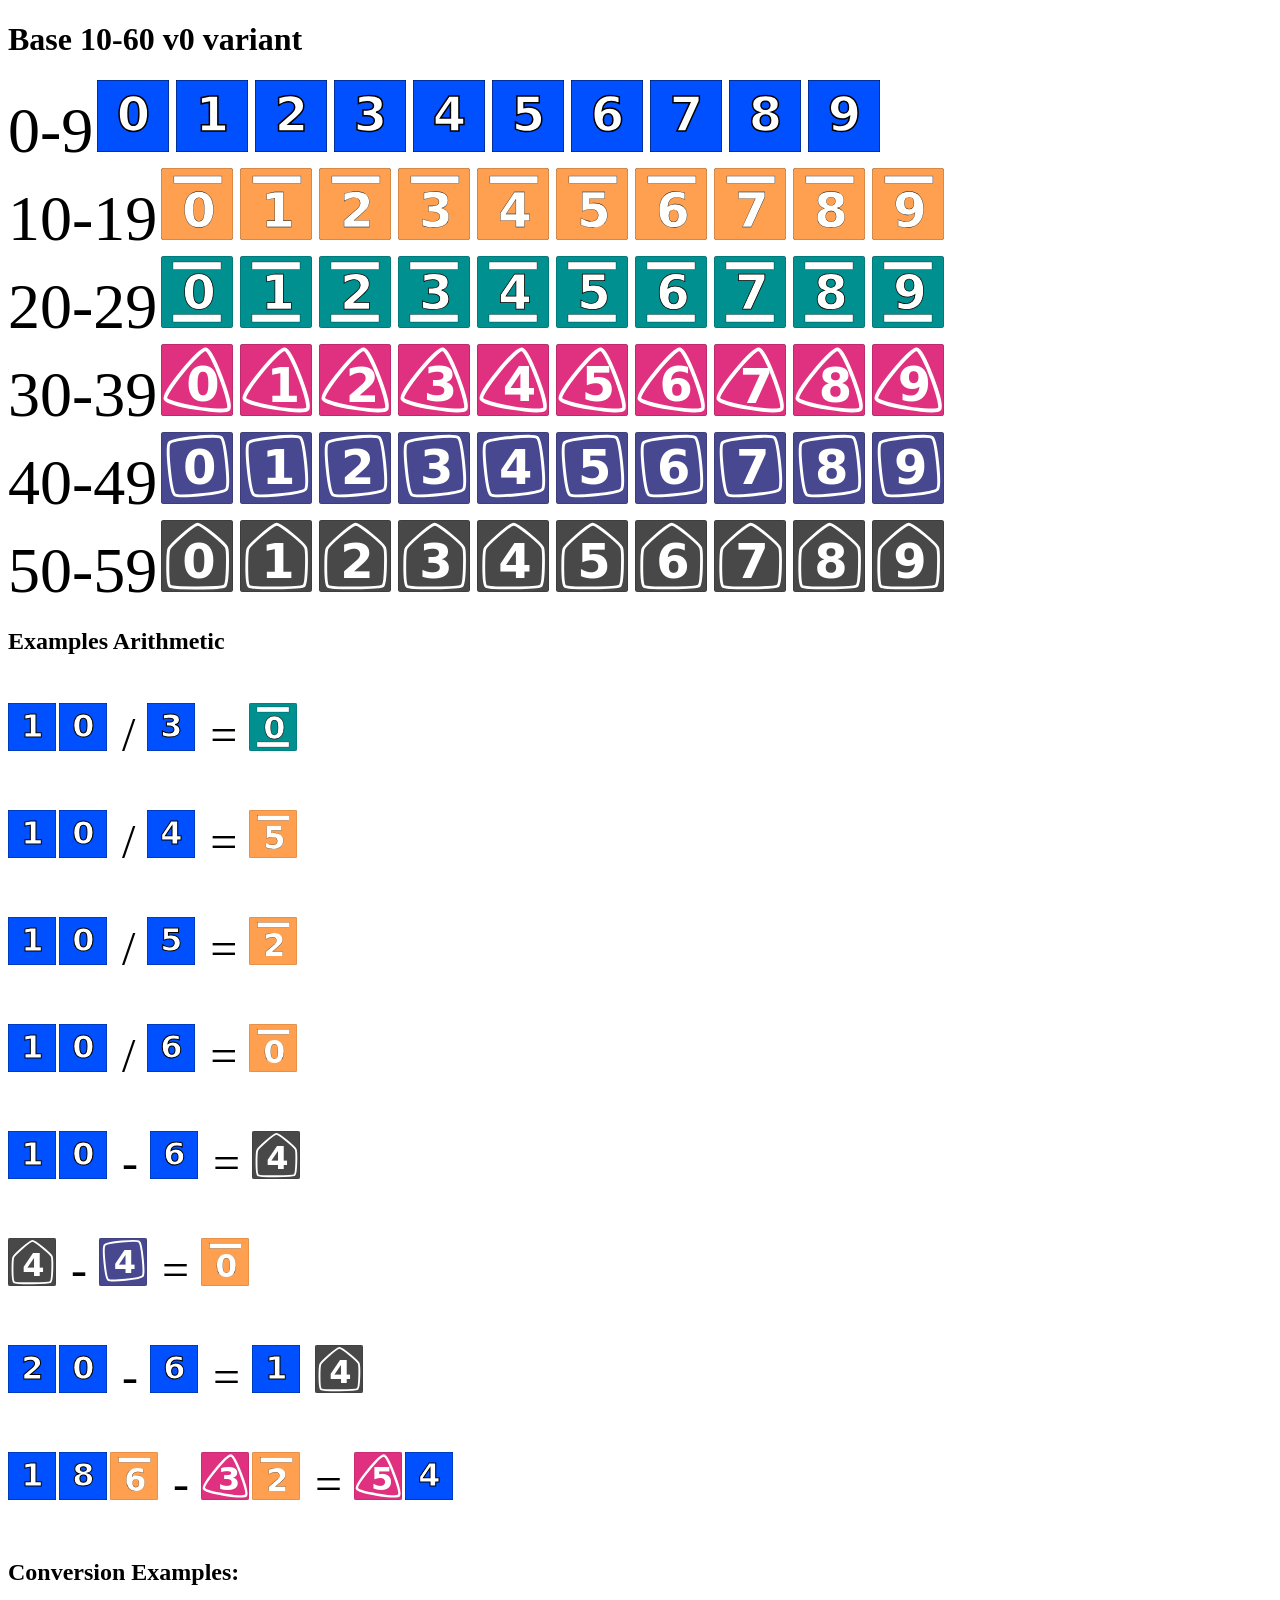
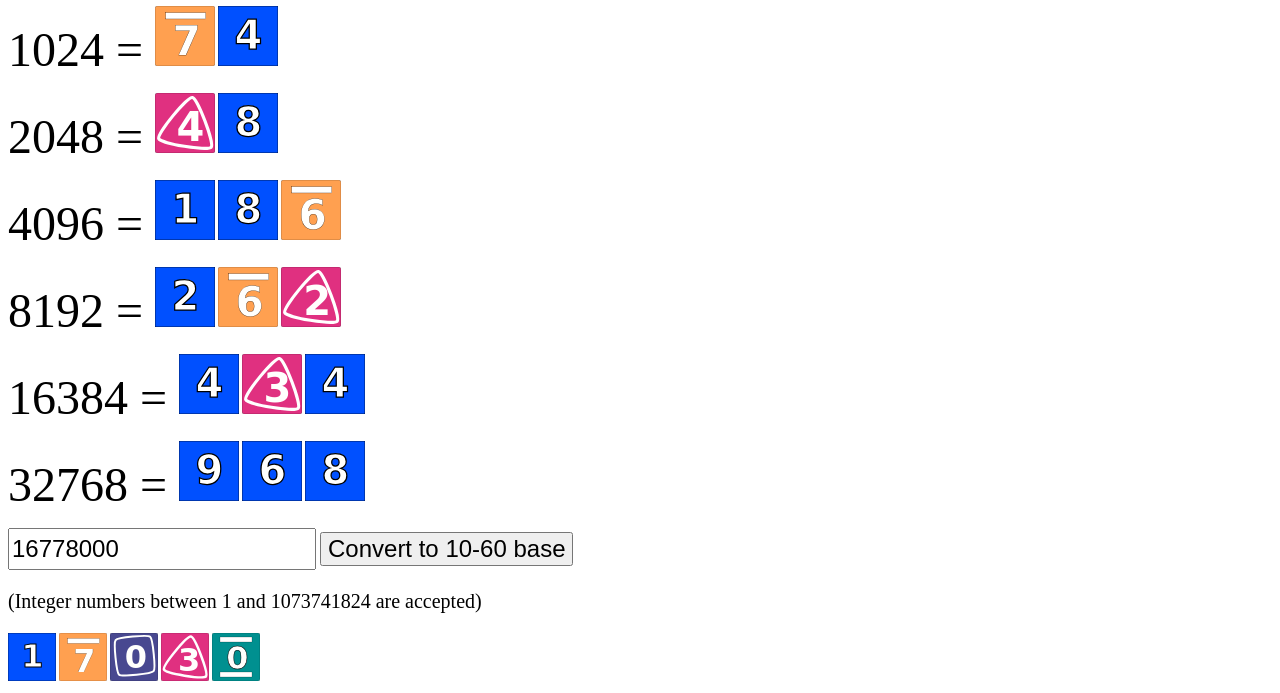
<file: base1060/index.html>
<!DOCTYPE html>
<html lang="en">

<head>
    <meta charset="UTF-8">
    <meta name="viewport" content="width=device-width, initial-scale=1.0">
    <title>Base 10-60 v0</title>
    <link rel="stylesheet" href="index.css">
</head>

<body>
    <h1>Base 10-60 v0 variant</h1>
    <div>
        <span style="font-size: 4rem;">0-9</span>
        <dig-it val="0" h="72"></dig-it>
        <dig-it val="1" h="72"></dig-it>
        <dig-it val="2" h="72"></dig-it>
        <dig-it val="3" h="72"></dig-it>
        <dig-it val="4" h="72"></dig-it>
        <dig-it val="5" h="72"></dig-it>
        <dig-it val="6" h="72"></dig-it>
        <dig-it val="7" h="72"></dig-it>
        <dig-it val="8" h="72"></dig-it>
        <dig-it val="9" h="72"></dig-it>
    </div>
    <div>
        <span style="font-size: 4rem;">10-19</span>
        <dig-it val="10" h="72"></dig-it>
        <dig-it val="11" h="72"></dig-it>
        <dig-it val="12" h="72"></dig-it>
        <dig-it val="13" h="72"></dig-it>
        <dig-it val="14" h="72"></dig-it>
        <dig-it val="15" h="72"></dig-it>
        <dig-it val="16" h="72"></dig-it>
        <dig-it val="17" h="72"></dig-it>
        <dig-it val="18" h="72"></dig-it>
        <dig-it val="19" h="72"></dig-it>
    </div>
    <div>
        <span style="font-size: 4rem;">20-29</span>
        <dig-it val="20" h="72"></dig-it>
        <dig-it val="21" h="72"></dig-it>
        <dig-it val="22" h="72"></dig-it>
        <dig-it val="23" h="72"></dig-it>
        <dig-it val="24" h="72"></dig-it>
        <dig-it val="25" h="72"></dig-it>
        <dig-it val="26" h="72"></dig-it>
        <dig-it val="27" h="72"></dig-it>
        <dig-it val="28" h="72"></dig-it>
        <dig-it val="29" h="72"></dig-it>
    </div>
    <div>
        <span style="font-size: 4rem;">30-39</span>
        <dig-it val="30" h="72"></dig-it>
        <dig-it val="31" h="72"></dig-it>
        <dig-it val="32" h="72"></dig-it>
        <dig-it val="33" h="72"></dig-it>
        <dig-it val="34" h="72"></dig-it>
        <dig-it val="35" h="72"></dig-it>
        <dig-it val="36" h="72"></dig-it>
        <dig-it val="37" h="72"></dig-it>
        <dig-it val="38" h="72"></dig-it>
        <dig-it val="39" h="72"></dig-it>
    </div>
    <div>
        <span style="font-size: 4rem;">40-49</span>
        <dig-it val="40" h="72"></dig-it>
        <dig-it val="41" h="72"></dig-it>
        <dig-it val="42" h="72"></dig-it>
        <dig-it val="43" h="72"></dig-it>
        <dig-it val="44" h="72"></dig-it>
        <dig-it val="45" h="72"></dig-it>
        <dig-it val="46" h="72"></dig-it>
        <dig-it val="47" h="72"></dig-it>
        <dig-it val="48" h="72"></dig-it>
        <dig-it val="49" h="72"></dig-it>
    </div>
    <div>
        <span style="font-size: 4rem;">50-59</span>
        <dig-it val="50" h="72"></dig-it>
        <dig-it val="51" h="72"></dig-it>
        <dig-it val="52" h="72"></dig-it>
        <dig-it val="53" h="72"></dig-it>
        <dig-it val="54" h="72"></dig-it>
        <dig-it val="55" h="72"></dig-it>
        <dig-it val="56" h="72"></dig-it>
        <dig-it val="57" h="72"></dig-it>
        <dig-it val="58" h="72"></dig-it>
        <dig-it val="59" h="72"></dig-it>
    </div>
    <h2>Examples Arithmetic</h2>
    <div>
        <p style="font-size: 3rem;">
            <dig-it val="1"></dig-it><dig-it val="0"></dig-it>
            /
            <dig-it val="3"></dig-it>
            =
            <dig-it val="20"></dig-it>
        </p>
        <p style="font-size: 3rem;">
            <dig-it val="1"></dig-it><dig-it val="0"></dig-it>
            /
            <dig-it val="4"></dig-it>
            =
            <dig-it val="15"></dig-it>
        </p>
        <p style="font-size: 3rem;">
            <dig-it val="1"></dig-it><dig-it val="0"></dig-it>
            /
            <dig-it val="5"></dig-it>
            =
            <dig-it val="12"></dig-it>
        </p>
        <p style="font-size: 3rem;">
            <dig-it val="1"></dig-it><dig-it val="0"></dig-it>
            /
            <dig-it val="6"></dig-it>
            =
            <dig-it val="10"></dig-it>
        </p>

        <p style="font-size: 3rem;">
            <dig-it val="1"></dig-it><dig-it val="0"></dig-it>
            -
            <dig-it val="6"></dig-it>
            =
            <dig-it val="54"></dig-it>
        </p>
        <p style="font-size: 3rem;">
            <dig-it val="54"></dig-it>
            -
            <dig-it val="44"></dig-it>
            =
            <dig-it val="10"></dig-it>
        </p>
        <p style="font-size: 3rem;">
            <dig-it val="2"></dig-it><dig-it val="0"></dig-it>
            -
            <dig-it val="6"></dig-it>
            =
            <dig-it val="1"></dig-it> <dig-it val="54"></dig-it>

        <p style="font-size: 3rem;">
            <dig-it val="1"></dig-it><dig-it val="8"></dig-it><dig-it val="16"></dig-it>
            -
            <dig-it val="33"></dig-it><dig-it val="12"></dig-it>
            =
            <dig-it val="35"></dig-it><dig-it val="4"></dig-it>
        </p>
    </div>
    <h2>Conversion Examples:</h2>
    <div>
        <p>
            <span style="font-size: 3rem;">1024 = </span>
            <dig-it val="17" h="60"></dig-it><dig-it val="4" h="60"></dig-it>
        </p>
        <p>
            <span style="font-size: 3rem;">2048 = </span>
            <dig-it val="34" h="60"></dig-it><dig-it val="8" h="60"></dig-it>
        </p>
        <p>
            <span style="font-size: 3rem;">4096 = </span>
            <dig-it val="1" h="60"></dig-it><dig-it val="8" h="60"></dig-it><dig-it val="16" h="60"></dig-it>
        </p>
        <p>
            <span style="font-size: 3rem;">8192 = </span>
            <dig-it val="2" h="60"></dig-it><dig-it val="16" h="60"></dig-it><dig-it val="32" h="60"></dig-it>
        </p>
        <p>
            <span style="font-size: 3rem;">16384 = </span>
            <digit-display val="16384" h="60"></digit-display>
        </p>
        <p>
            <span style="font-size: 3rem;">32768 = </span>
            <digit-display val="32768" h="60"></digit-display>
        </p>
    </div>
    </div>
    <div>
        <input type="number" name="number" min="1" max="1073741824" value="16777216" id="number">
        <button id="converter">Convert to 10-60 base</button>
    </div>
    <div>
        <p style="font-size: 1.25rem;">(Integer numbers between 1 and 1073741824 are accepted)</p>
    </div>
    <div style="margin-top: 20px;">
        <digit-display id="out" val="16777216"></digit-display>
    </div>

    <script src="digit.js"></script>
    <script src="digit_display.js"></script>
    <script>
        //output display
        const output = document.getElementById("out");
        //input element
        const input = document.getElementById("number");
        const convert = (event) => {
            event.preventDefault();
            let value = document.getElementById("number").value
            let num = Number(value);

            //convert num to base 60
            //element does the conversion
            output.value = num;
        };

        //some variance in default input value shown
        input.value = "16777216";

        let trem = Date.now() % 100;

        if (trem >= 51 && trem <= 90) {
            input.value = "16777777";
            output.value = "16777777";
        }
        if (trem >= 10 && trem <= 50) {
            input.value = "16778000";
            output.value = "16778000";
        }

        document.getElementById("converter").addEventListener('click', convert);
    </script>

</body>

</html>
</file>
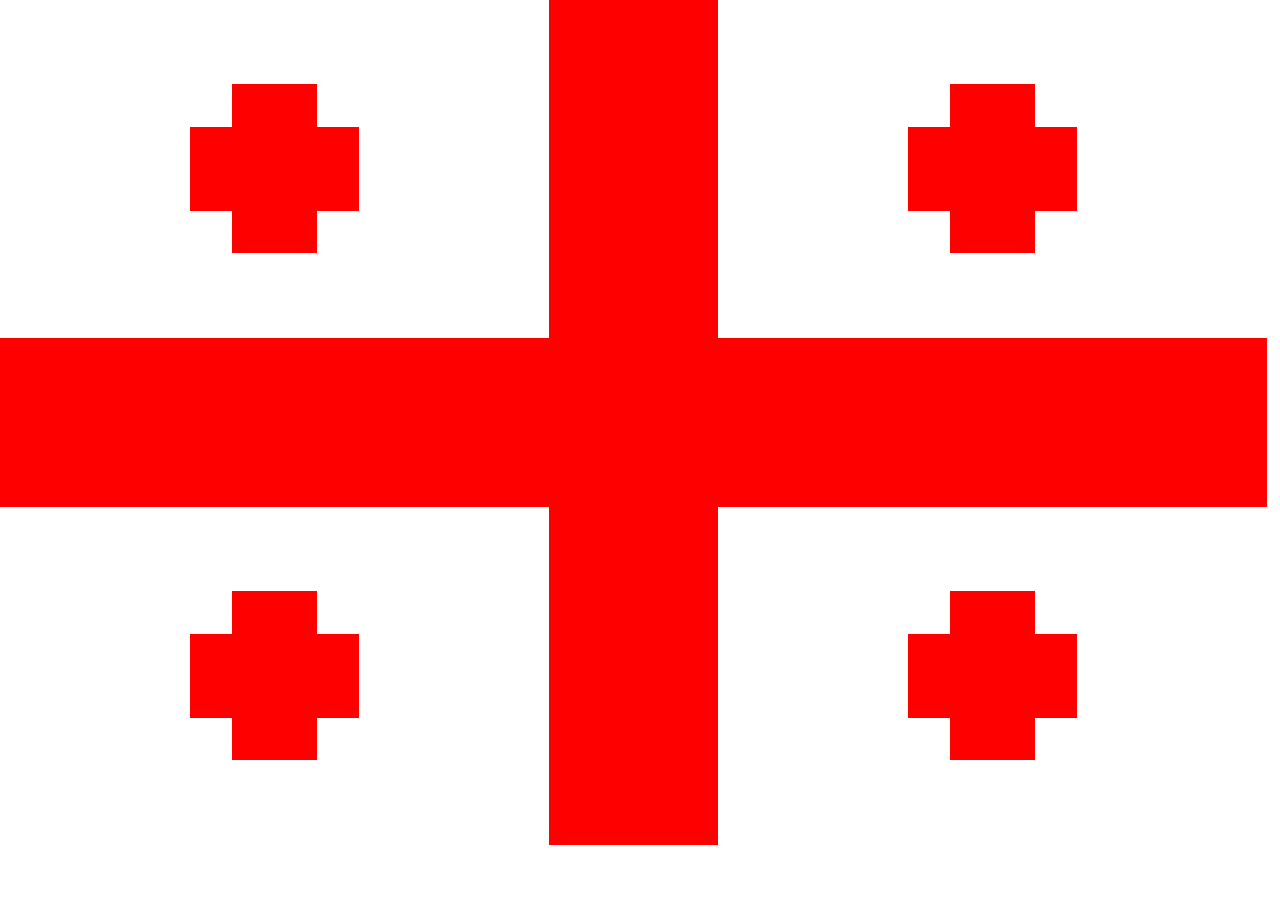
<file: flags/index.html>
<!DOCTYPE html>
<title>Flags</title>
<meta charset="UTF-8" />
<link rel="stylesheet" href="style.css" type="text/css" />

<body>
    <!-- main cross -->
    <div id="line1" class="red line"></div>
    <div id="line2" class="red line"></div>
    <!--  -->
    <div id="topLeftHorizontal" class="red line hline"></div>
    <div id="topLeftVertical" class="red line vline"></div>
    <!--  -->
    <div id="topRightHorizontal" class="red line hline"></div>
    <div id="topRightVertical" class="red line vline"></div>
    <!--  -->
    <div id="bottomLeftHorizontal" class="red line hline"></div>
    <div id="bottomLeftVertical" class="red line vline"></div>
    <!--  -->
    <div id="bottomRightHorizontal" class="red line hline"></div>
    <div id="bottomRightVertical" class="red line vline"></div>
</body>
</file>
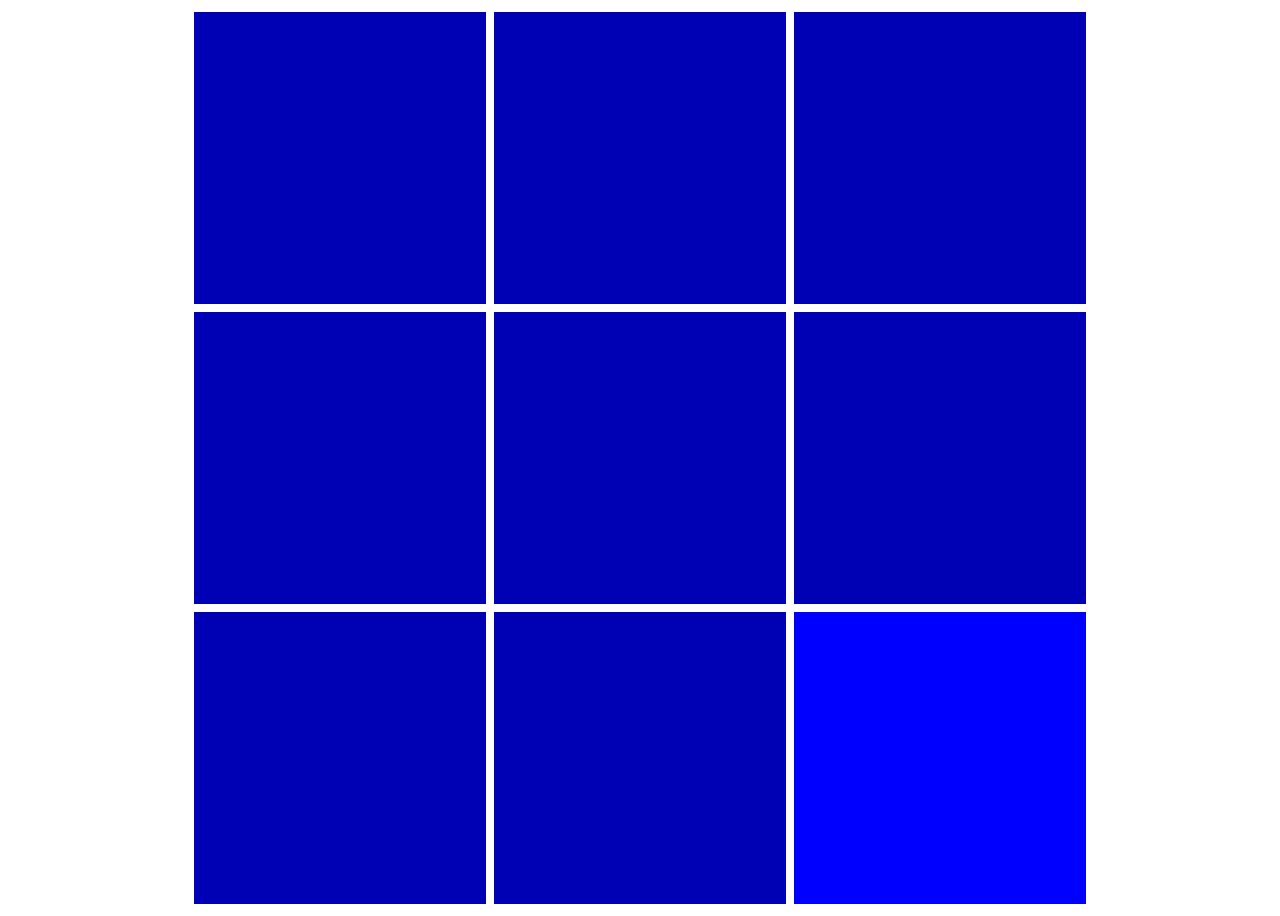
<file: shades_of_blue/index.html>
<!DOCTYPE html>
<html lang="en">

<head>
    <meta charset="UTF-8">
    <meta name="viewport" content="width=device-width, initial-scale=1.0">
    <title>Shades of blue</title>
    <link rel="stylesheet" href="style.css">
</head>

<body>
    <div id="grid">

    </div>
    <script src="levels.js"></script>
    <script src="errors.js"></script>
    <script src="blue.js"></script>
    <script src="init.js"></script>
</body>

</html>
</file>
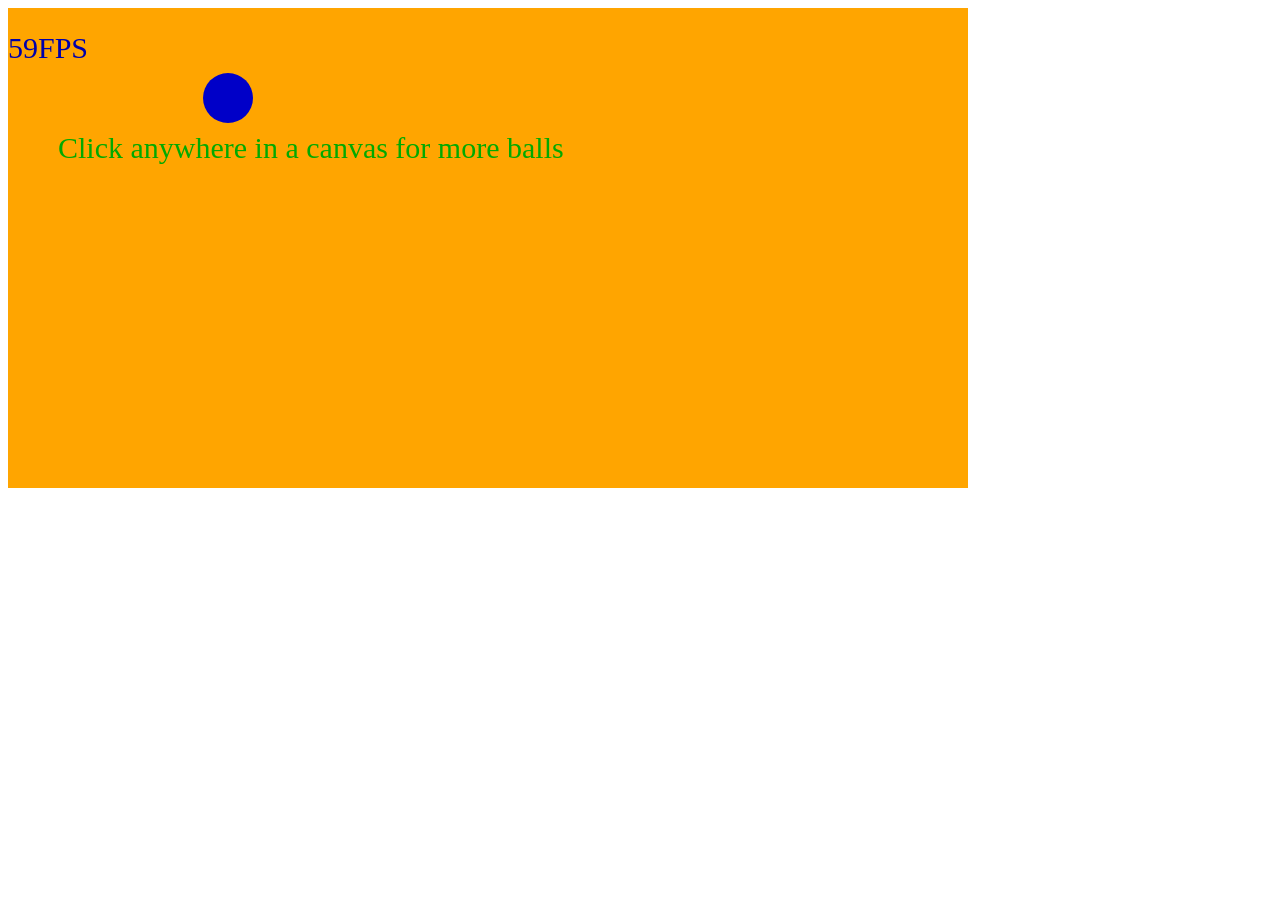
<file: ballz.html>
<!DOCTYPE html>
<html>

<head>
    <meta charset="UTF-8">
    <title>Ballz Demo</title>
</head>

<body>
    <canvas id="canvas1" width="960" height="480" style="background-color:orange"></canvas>
    <script>
        class BallColor {
            #red;
            #green;
            #blue;
            constructor(r, g, b) {
                this.#red = r;
                this.#green = g;
                this.#blue = b;
            }
            toString() {
                return `rgb(${this.#red},${this.#green},${this.#blue})`;
            }
            static randRGB() {
                let colors = new Uint8Array(3);
                window.crypto.getRandomValues(colors);

                let [r, g, b] = colors;

                return `rgb(${r},${g},${b})`;
            }
        }

        class Point {
            x;
            y;
            constructor(x, y) {
                this.x = x;
                this.y = y;
            }
        }

        class Ball {
            #coords;
            #radius;
            #vx;
            #vy;
            #color;
            constructor(coords, radius, vx, vy, color) {
                this.#coords = Object.create(null);
                this.#coords.x = coords.x;
                this.#coords.y = coords.y;
                this.#radius = radius;
                this.#color = color;
                //"0000C8";
                this.#vx = vx;
                this.#vy = vy;
            }
            draw(context) {
                let { x, y } = this.#coords;
                let radius = this.#radius;
                context.fillStyle = this.#color.toString();
                context.beginPath();
                context.arc(x, y, radius, 0, Math.PI * 2, true);
                context.closePath();
                context.fillStyle = this.#color.toString();
                //this.context.strokeStyle = this.color;
                context.fill();
            }
            move(bounds) {
                let { x, y } = this.#coords;
                let radius = this.#radius;

                if ((x + radius > bounds.xfar) || (x - radius < bounds.xclose)) {
                    this.#vx = this.#vx * -1;
                }
                if ((y + radius > bounds.ylow) || (y - radius < bounds.yhigh)) {
                    this.#vy = this.#vy * -1;
                }
                this.#coords.x += this.#vx;
                this.#coords.y += this.#vy;

            }
            collide(otherBall) {
                let { x, y } = this.#coords;
                let radius = this.#radius;
                //when OO1 <r+r1 balls collide if = touch and if  > are far away
                //lets callcualte OO1 with this formula
                //if O:x,y and O1:x1,y1 then
                //OO1= sqrt(Math.pow(x1-x,2)+Math.pow(y1-y,2))
                var distance = sqrt(Math.pow(x - otherBall.x, 2) + Math.pow(y - otherBall.y, 2));
                //planets collide
                if (distance < radius + otherBall.radius) {
                    //thing just happened
                    //they go opposite
                    this.#vx = this.#vx * -1;
                    this.#vy = this.#vy * -1;
                    otherBall.#vx = otherBall.#vx * -1;
                    otherBall.#vy = otherBall.#vy * -1;
                }
            }
        };

        let canvas = document.getElementById('canvas1');
        let context = canvas.getContext('2d');

        let bounds = { xclose: 0, xfar: canvas.width, ylow: canvas.height, yhigh: 0 };

        let lastRun;
        let fps;

        let pointX = new Point(25, 25);
        let radius = 25;
        let vx = 3;
        let vy = 1
        let color = new BallColor(0, 0, 200);
        let startBall = new Ball(pointX, radius, vx, vy, color);

        let balls = [startBall];

        let fpsTextColor = new BallColor(0, 0, 170).toString();
        let fpsTextFont = "30px Verdana";
        let clickTextColor = new BallColor(0, 170, 0).toString();
        let clickTextFont = "30px Verdana";
        let clickText = 'Click anywhere in a canvas for more balls';

        function draw() {

            context.clearRect(0, 0, canvas.width, canvas.height);

            for (let i = 0, len = balls.length; i < len; i++) {
                balls[i].move(bounds);
                balls[i].draw(context);
            }

            //FPS
            if (!lastRun) {
                lastRun = new Date().getTime();
            }

            var delta = (new Date().getTime() - lastRun) / 1000;
            lastRun = new Date().getTime();
            fps = Math.round(1 / delta);

            context.fillStyle = fpsTextColor;
            context.font = fpsTextFont;
            context.fillText(fps + 'FPS', 0, 50);
            context.fillStyle = clickTextColor;
            context.font = clickTextFont;
            context.fillText(clickText, 50, 150);
            window.requestAnimationFrame(draw);
        }

        window.requestAnimationFrame(draw);

        canvas.addEventListener('mousedown', function (event) {
            //starting point
            let startpt = new Point(event.clientX, event.clientY);
            let vx = Math.round(Math.random() * 10);
            let vy = Math.round(Math.random() * 10);
            let radius = 25;
            let color = BallColor.randRGB();

            let ball = new Ball(startpt, radius, vx, vy, color);

            balls.push(ball);
        });

    </script>
</body>

</html>
</file>
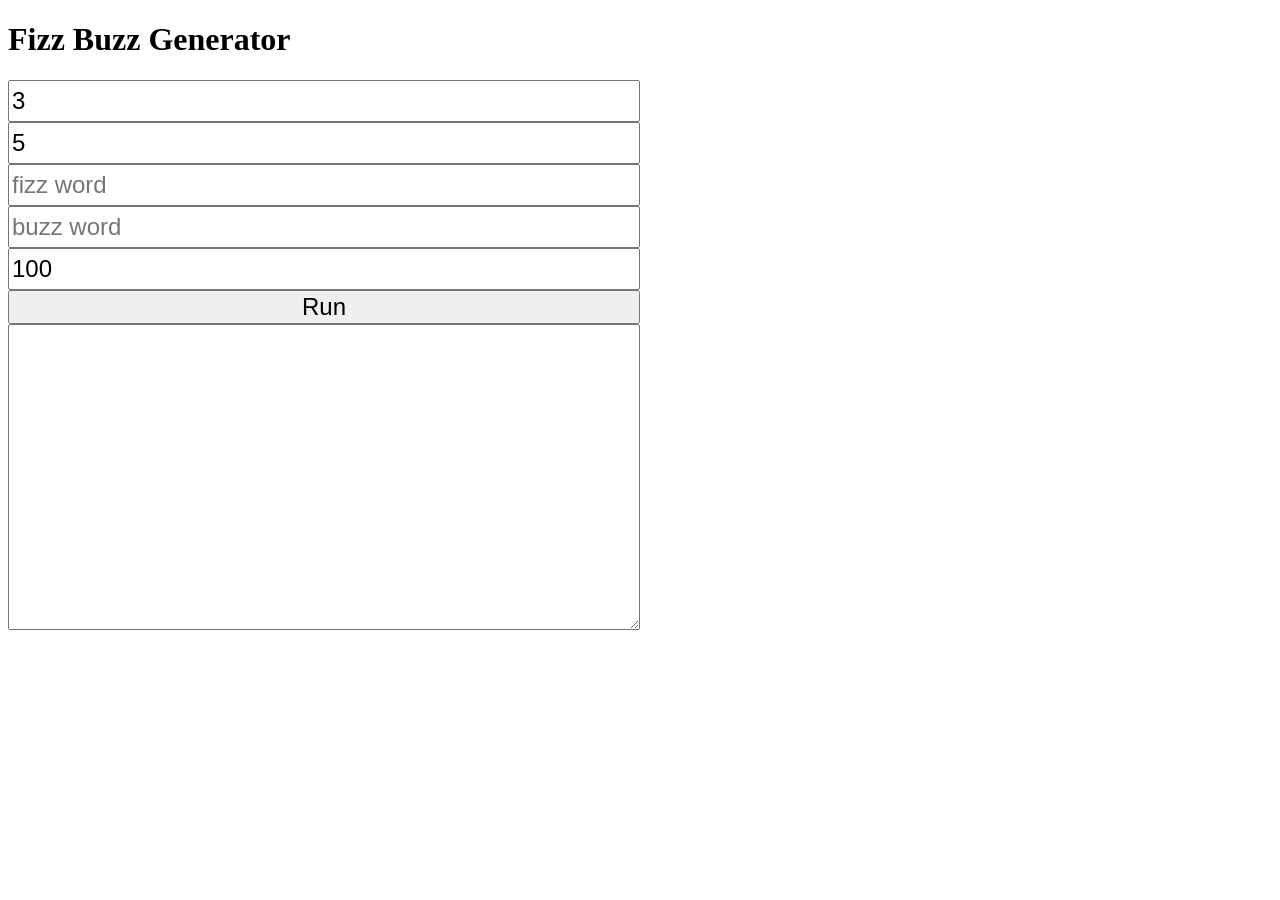
<file: fizz.html>
<!DOCTYPE html>
<html lang="en">

<head>
    <meta charset="UTF-8">
    <meta name="viewport" content="width=device-width, initial-scale=1.0">
    <title>FBG - Fizz Buzz Generator</title>
    <style>
        html {
            font-size: 16px;
        }

        div {
            width: 50%;
        }

        @media screen and (max-width:600px) {
            div {
                width: 100%;
            }
        }

        form {
            display: flex;
            flex-direction: column;
        }

        input {
            font-size: 1.5rem;
            line-height: 1.5;
        }

        button {
            font-size: 1.5rem;
        }
    </style>
</head>

<body>
    <h1>Fizz Buzz Generator</h1>
    <div>
        <form>
            <input type="number" id="div1" name="divisor1" min="2" max="19" value="3" placeholder="1st divisor">
            <input type="number" id="div2" name="divisor2" min="3" max="19" value="5" placeholder="2nd divisor">
            <input type="text" id="fizz" name="fizz" placeholder="fizz word">
            <input type="text" id="buzz" name="buzz" placeholder="buzz word">
            <input type="number" id="range" name="range" min="50" max="250" value="100"
                placeholder="Range - from one to ... N">
            <button>Run</button>
            <textarea id="output" name="output" rows="20" cols="10"></textarea>
        </form>
    </div>
    <script>
        const query = s => document.body.querySelector(s);
        let on = "addEventListener";

        function make_fizz_buzz(a, b, s1, s2) {
            const c = (a != b) ? a * b : a;
            return function (range) {
                let strout = "";
                let shout = "";
                for (let i = 0; i < range; i++) {

                    if (i % c == 0) {
                        shout = `${i} ${s1}${s2}\n`;
                        strout = strout.concat(shout);
                        continue;
                    }
                    if (i % a == 0) {
                        shout = `${i} ${s1}\n`;
                        strout = strout.concat(shout);
                        continue;
                    }

                    if (i % b == 0) {
                        shout = `${i} ${s1}\n`;
                        strout = strout.concat(shout);
                        continue;
                    }

                }
                document.getElementById("output").value = strout;
            }
        }
        query("button")[on]('click', (e) => {
            e.preventDefault();
            let a = document.getElementById("div1").value;
            let b = document.getElementById("div2").value;
            let s1 = document.getElementById("fizz").value;
            let s2 = document.getElementById("buzz").value;
            let range = document.getElementById("range").value;

            const fizzer = make_fizz_buzz(a, b, s1, s2);
            fizzer(range);
        });
    </script>
</body>

</html>
</file>
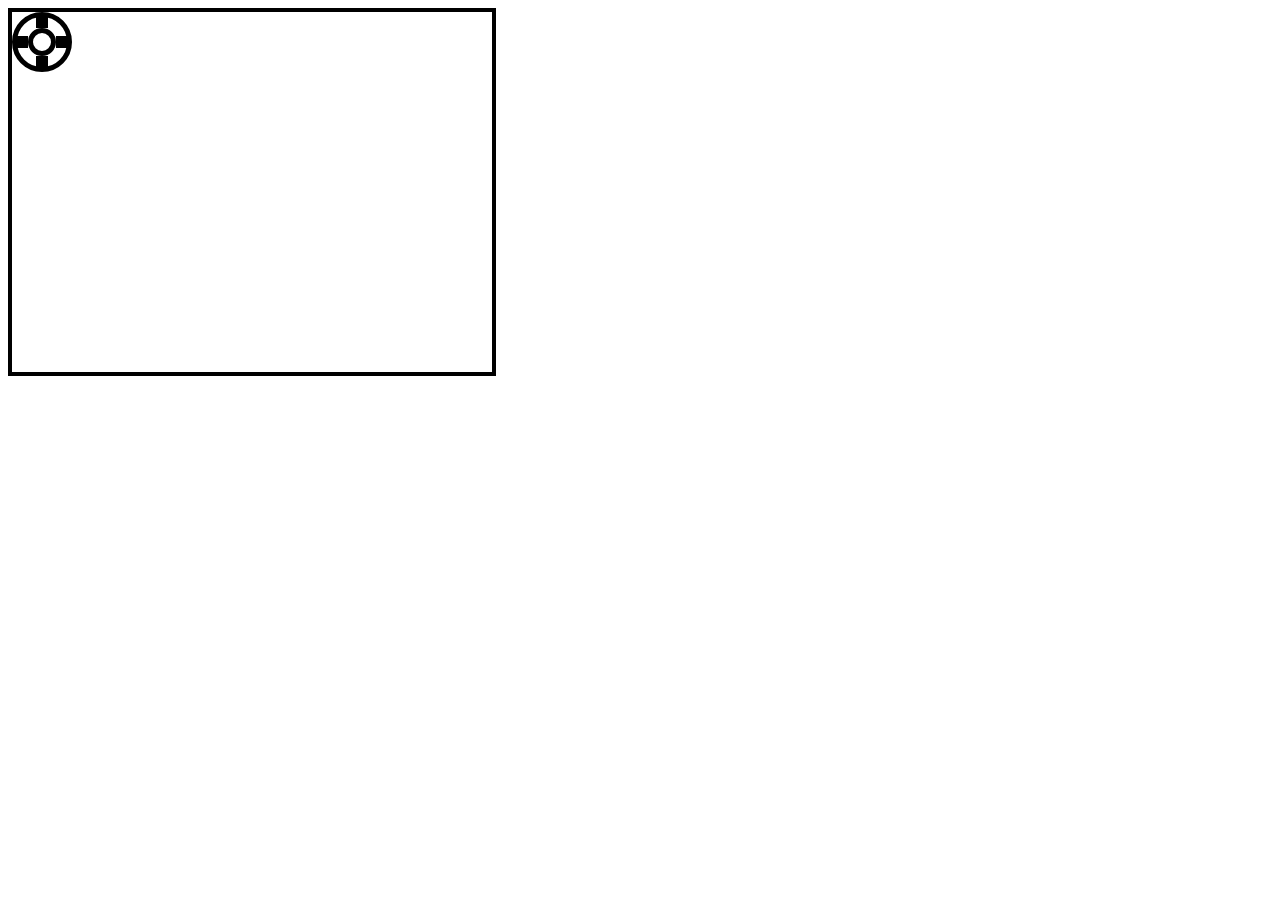
<file: roll.html>
<!DOCTYPE html>
<html lang="en">

<head>
    <meta charset="UTF-8">
    <meta name="viewport" content="width=device-width, initial-scale=1.0">
    <title>CSS Roll wheel Demo</title>
    <style>
        #main {
            width: 480px;
            height: 360px;
            border: 4px solid black;
        }

        .circle {
            border: 5px solid black;
            border-radius: 100%;
            display: flex;
            justify-content: space-around;
            align-items: center;
        }

        .stick {
            width: 10px;
            height: 10px;
            border: 1px solid black;
            background-color: black;
        }

        #frame {
            width: 50px;
            height: 50px;
            flex-direction: row;
            animation: roll 6s infinite;
        }

        #center {
            display: flex;
            flex-direction: column;
            align-items: center;
        }

        #inner {
            width: 18px;
            height: 18px;
        }

        @keyframes roll {
            0% {
                transform: translateX(0px, -1px)rotate(0deg);
            }

            10% {
                transform: translateX(140px, -1px) rotate(360deg);
            }

            20% {
                transform: translate(280px, -1px) rotate(720deg);
            }

            30% {
                transform: translate(421px, -1px) rotate(1080deg);
            }

            35% {
                transform: translate(421px, 10px) rotate(0deg);
            }

            40% {
                transform: translate(421px, 100px) rotate(-180deg);
            }

            50% {
                transform: translate(421px, 200px) rotate(-360deg);
            }

            60% {
                transform: translate(421px, 301px) rotate(-540deg);
            }

            70% {
                transform: translate(280px, 301px) rotate(-720deg);
            }

            80% {
                transform: translate(140px, 301px) rotate(-900deg);
            }

            90% {
                transform: translate(-1px, 301px) rotate(-1080deg);
            }

            95% {
                transform: translate(-1px, 200px) rotate(-1260deg);
            }

            97.5% {
                transform: translate(-1px, 100px) rotate(-1350deg);
            }

            100% {
                transform: translate(-1px, -1px) rotate(-1440deg);
            }
        }
    </style>
</head>

<body>
    <div id="main">
        <div class="circle" id="frame">
            <div class="stick"></div>
            <div id="center">
                <div class="stick"></div>
                <div class="circle" id="inner"></div>
                <div class="stick"></div>
            </div>
            <div class="stick"></div>
        </div>
    </div>

</body>

</html>
</file>
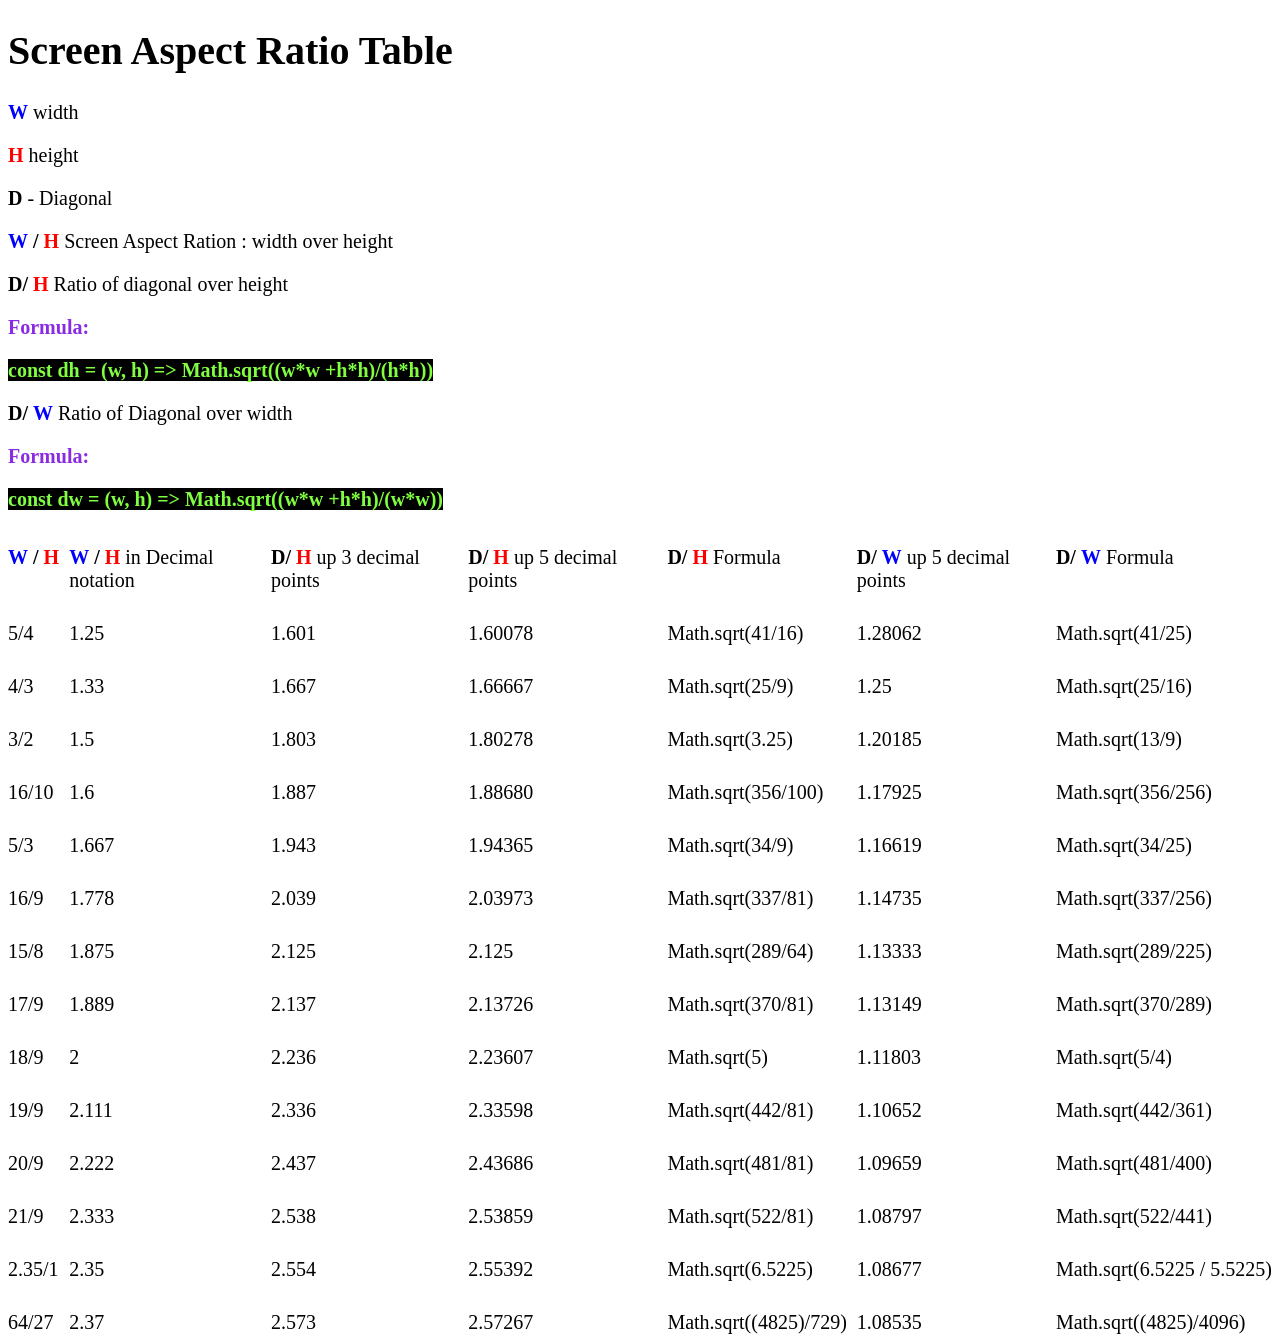
<file: tables.html>
<!DOCTYPE html>
<html lang="en">

<head>
    <meta charset="UTF-8">
    <meta http-equiv="X-UA-Compatible" content="IE=edge">
    <meta name="viewport" content="width=device-width, initial-scale=1.0">
    <title>Aspect Ratio Table</title>
    <style>
        html {
            font-size: 20px;
        }

        div {
            margin-top: 1rem;
        }

        span {
            font-weight: bold;
        }

        #height_table {
            display: grid;
            grid-template-columns: repeat(7, auto);
            grid-template-rows: auto;
            row-gap: 0.75rem;
            column-gap: 0.5rem;
        }

        #height_table>div {
            margin-top: 0.75rem;
        }
    </style>
</head>

<body>
    <h1>Screen Aspect Ratio Table</h1>
    <main>
        <div>
            <span style="color:blue;">W</span>
            width
        </div>
        <div>
            <span style="color:red;">H</span>
            height
        </div>
        <div>
            <span>D</span> - Diagonal
        </div>
        <div>
            <span style="color: blue;">W</span>
            <span>/</span>
            <span style="color: red;">H</span>
            Screen Aspect Ration : width over height
        </div>
        <div>
            <span>D/</span>
            <span style="color: red;">H</span>
            Ratio of diagonal over height
        </div>
        <div>
            <span style="color: blueviolet;"> Formula:</span>
        </div>
        <div>
            <span style="color: rgb(128, 256, 64); background-color: black;">
                const dh = (w, h) => Math.sqrt((w*w +h*h)/(h*h))
            </span>
            <!-- or Math.sqrt(1+(w*w)/(h*h)) -->
        </div>

        <div>
            <span>D/</span>
            <span style="color: blue;">W</span>
            Ratio of Diagonal over width
        </div>
        <div>
            <span style="color: blueviolet;"> Formula:</span>
        </div>
        <div>
            <span style="color: rgb(128, 256, 64); background-color: black;">
                const dw = (w, h) => Math.sqrt((w*w +h*h)/(w*w))
            </span>
            <!-- or Math.sqrt(1+(h*h)/(w*w)) -->
        </div>

        <div id="height_table">
            <!-- head -->
            <div>
                <span style="color: blue;">W</span>
                <span>/</span>
                <span style="color: red;">H</span>
            </div>
            <div>
                <span style="color: blue;">W</span>
                <span>/</span>
                <span style="color: red;">H</span>
                in Decimal notation
            </div>
            <div>
                <span>D/</span>
                <span style="color: red;">H</span>
                up 3 decimal points
            </div>
            <div>
                <span>D/</span>
                <span style="color: red;">H</span>
                up 5 decimal points
            </div>
            <div>
                <span>D/</span>
                <span style="color: red;">H</span>
                Formula
            </div>
            <div>
                <span>D/</span>
                <span style="color: blue;">W</span>
                up 5 decimal points
            </div>
            <div>
                <span>D/</span>
                <span style="color: blue;">W</span>
                Formula
            </div>
            <!-- 5/4  -->
            <div>5/4 </div>
            <div>1.25</div>
            <div>1.601</div>
            <div>1.60078</div>
            <div>Math.sqrt(41/16)</div>
            <div>1.28062</div>
            <div>Math.sqrt(41/25)</div>
            <!-- 4/3 -->
            <div>4/3</div>
            <div>1.33</div>
            <div>1.667</div>
            <div>1.66667</div>
            <div>Math.sqrt(25/9)</div>
            <div>1.25</div>
            <div>Math.sqrt(25/16)</div>
            <!-- 3/2 -->
            <div>3/2 </div>
            <div>1.5</div>
            <div>1.803</div>
            <div>1.80278</div>
            <div>Math.sqrt(3.25)</div>
            <div>1.20185</div>
            <div>Math.sqrt(13/9)</div>
            <!-- 16/10 -->
            <div>16/10 </div>
            <div>1.6 </div>
            <div>1.887 </div>
            <div>1.88680</div>
            <div>Math.sqrt(356/100)</div>
            <div>1.17925</div>
            <div>Math.sqrt(356/256)</div>
            <!-- 5/3 -->
            <div>5/3</div>
            <div>1.667</div>
            <div>1.943 </div>
            <div>1.94365</div>
            <div>Math.sqrt(34/9)</div>
            <div>1.16619</div>
            <div>Math.sqrt(34/25)</div>
            <!-- 16/9 -->
            <div>16/9</div>
            <div>1.778</div>
            <div>2.039</div>
            <div>2.03973</div>
            <div>Math.sqrt(337/81)</div>
            <div>1.14735</div>
            <div>Math.sqrt(337/256)</div>
            <!-- 15/8 -->
            <div>15/8</div>
            <div>1.875</div>
            <div>2.125</div>
            <div>2.125</div>
            <div>Math.sqrt(289/64)</div>
            <div>1.13333</div>
            <div>Math.sqrt(289/225)</div>
            <!-- 17/9 -->
            <div>17/9</div>
            <div>1.889</div>
            <div>2.137</div>
            <div>2.13726</div>
            <div>Math.sqrt(370/81)</div>
            <div>1.13149</div>
            <div>Math.sqrt(370/289)</div>
            <!-- 18/9  -->
            <div>18/9</div>
            <div>2</div>
            <div>2.236</div>
            <div>2.23607</div>
            <div>Math.sqrt(5)</div>
            <div>1.11803</div>
            <div>Math.sqrt(5/4)</div>
            <!-- 19/9   -->
            <div>19/9 </div>
            <div>2.111</div>
            <div>2.336</div>
            <div>2.33598</div>
            <div>Math.sqrt(442/81)</div>
            <div>1.10652</div>
            <div>Math.sqrt(442/361)</div>
            <!-- 20/9 -->
            <div>20/9</div>
            <div>2.222</div>
            <div>2.437</div>
            <div>2.43686</div>
            <div>Math.sqrt(481/81)</div>
            <div>1.09659</div>
            <div>Math.sqrt(481/400)</div>
            <!--  21/9 -->
            <div>21/9</div>
            <div>2.333</div>
            <div>2.538</div>
            <div>2.53859</div>
            <div>Math.sqrt(522/81)</div>
            <div>1.08797</div>
            <div>Math.sqrt(522/441)</div>
            <!-- 2.35/1 -->
            <div>2.35/1</div>
            <div>2.35</div>
            <div>2.554</div>
            <div>2.55392</div>
            <div>Math.sqrt(6.5225)</div>
            <div>1.08677</div>
            <div>Math.sqrt(6.5225 / 5.5225)</div>
            <!-- 64/27(21.33/9)  -->
            <div>64/27</div>
            <div>2.37 </div>
            <div>2.573</div>
            <div>2.57267</div>
            <div>Math.sqrt((4825)/729)</div>
            <div>1.08535</div>
            <div>Math.sqrt((4825)/4096)</div>
        </div>
    </main>
</body>

</html>
</file>
<file: base1060/index.css>
html {
    font-size: 16px;
}

input {
    line-height: 1.5;
    width: 300px;
}

button,
input {
    font-size: 1.5rem;
}
</file>
<file: flags/style.css>
.red {
  background-color: red;
}

.line {
  position: absolute;
  border: none;
  margin: 0px;
  padding: 0px;
}

#line1 {
  animation-delay: 2s;
  animation-name: linef1;
  animation-duration: 3s;
  animation-fill-mode: both;
  animation-iteration-count: 1;
}

#line2 {
  animation-delay: 5s;
  animation-duration: 3s;
  animation-name: linef2;
  animation-fill-mode: both;
  animation-iteration-count: 1;
}

.hline {
  animation-duration: 1s;
  animation-name: hlinef;
  animation-fill-mode: both;
  animation-iteration-count: 1;
}

.vline {
  animation-duration: 1s;
  animation-name: vlinef;
  animation-fill-mode: both;
  animation-iteration-count: 1;
}

#topLeftHorizontal {
  animation-delay: 8s;
}

#topLeftVertical {
  animation-delay: 9s;
}

#topRightHorizontal {
  animation-delay: 10s;
}

#topRightVertical {
  animation-delay: 11s;
}

#bottomLeftHorizontal {
  animation-delay: 12s;
}

#bottomLeftVertical {
  animation-delay: 13s;
}

#bottomRightHorizontal {
  animation-delay: 14s;
}

#bottomRightVertical {
  animation-delay: 15s;
}

/*Flag has 3/2 Ratio, take that into account*/

/*for aspect-ratios less than or equal to 3/2
we calculate dimensions using width
*/
@media screen and (max-aspect-ratio:3/2) {
  #line1 {
    left: 0vw;
    top: 26.4vw;
    height: 13.2vw;
    width: 99vw;
  }

  @keyframes linef1 {
    0% {
      width: 0vw;
    }

    100% {
      width: 99vw;
    }
  }

  #line2 {
    left: 42.9vw;
    top: 0vw;
    width: 13.2vw;
    height: 66vw;
  }

  @keyframes linef2 {
    from {
      height: 0vw;
    }

    to {
      height: 66vw;
    }
  }

  .hline {
    width: 13.2vw;
    height: 6.6vw;
  }

  @keyframes hlinef {
    from {
      width: 0vw;
    }

    to {
      width: 13.2vw;
    }
  }

  .vline {
    width: 6.6vw;
    height: 13.2vw;
  }

  @keyframes vlinef {
    from {
      height: 0vw;
    }

    to {
      height: 13.2vw;
    }
  }

  #topLeftHorizontal {
    left: 14.85vw;
    top: 9.9vw;
  }

  #topLeftVertical {
    left: 18.15vw;
    top: 6.6vw;
  }

  #topRightHorizontal {
    left: 70.95vw;
    top: 9.9vw;
  }

  #topRightVertical {
    left: 74.25vw;
    top: 6.6vw;
  }

  #bottomLeftHorizontal {
    left: 14.85vw;
    top: 49.5vw;
  }

  #bottomLeftVertical {
    left: 18.15vw;
    top: 46.2vw;
  }

  #bottomRightHorizontal {
    left: 70.95vw;
    top: 49.5vw;
  }

  #bottomRightVertical {
    left: 74.25vw;
    top: 46.2vw;
  }
}

/*for aspect-ratios above we use height for calculations*/
@media screen and (min-aspect-ratio:151/100) {
  #line1 {
    left: 0vh;
    top: 40vh;
    height: 20vh;
    width: 150vh;
  }

  @keyframes linef1 {
    0% {
      width: 0vh;
    }

    100% {
      width: 150vh;
    }
  }

  #line2 {
    left: 65vh;
    top: 0vh;
    width: 20vh;
    height: 100vh;
  }

  @keyframes linef2 {
    from {
      height: 0vh;
    }

    to {
      height: 100vh;
    }
  }

  .hline {
    width: 20vh;
    height: 10vh;
  }

  @keyframes hlinef {
    from {
      width: 0vh;
    }

    to {
      width: 20vh;
    }
  }

  .vline {
    width: 10vh;
    height: 20vh;
  }

  @keyframes vlinef {
    from {
      height: 0vw;
    }

    to {
      height: 20vh;
    }
  }

  #topLeftHorizontal {
    left: 22.5vh;
    top: 15vh;
  }

  #topLeftVertical {
    left: 27.5vh;
    top: 10vh;
  }

  #topRightHorizontal {
    left: 107.5vh;
    top: 15vh;
  }

  #topRightVertical {
    left: 112.5vh;
    top: 10vh;
  }

  #bottomLeftHorizontal {
    left: 22.5vh;
    top: 75vh;
  }

  #bottomLeftVertical {
    left: 27.5vh;
    top: 70vh;
  }

  #bottomRightHorizontal {
    left: 107.5vh;
    top: 75vh;
  }

  #bottomRightVertical {
    left: 112.5vh;
    top: 70vh;
  }
}
</file>
<file: shades_of_blue/style.css>
html {
    font-size: 16px;
}

div#grid {
    display: grid;
    justify-content: center;
}

button.cell {
    display: inline-grid;
    outline: none;
    border: 4px solid white;
}

button.cell.tnt {
    animation-name: danger;
    animation-duration: 8s;
    animation-fill-mode: both;
    animation-iteration-count: 1;
}

@keyframes danger {
    25%{
        width: 33vh;
        height: 33vh;
    }
    100% {
        background-color: transparent;
        width: 66vh;
        height: 66vh;
    }
}
</file>
